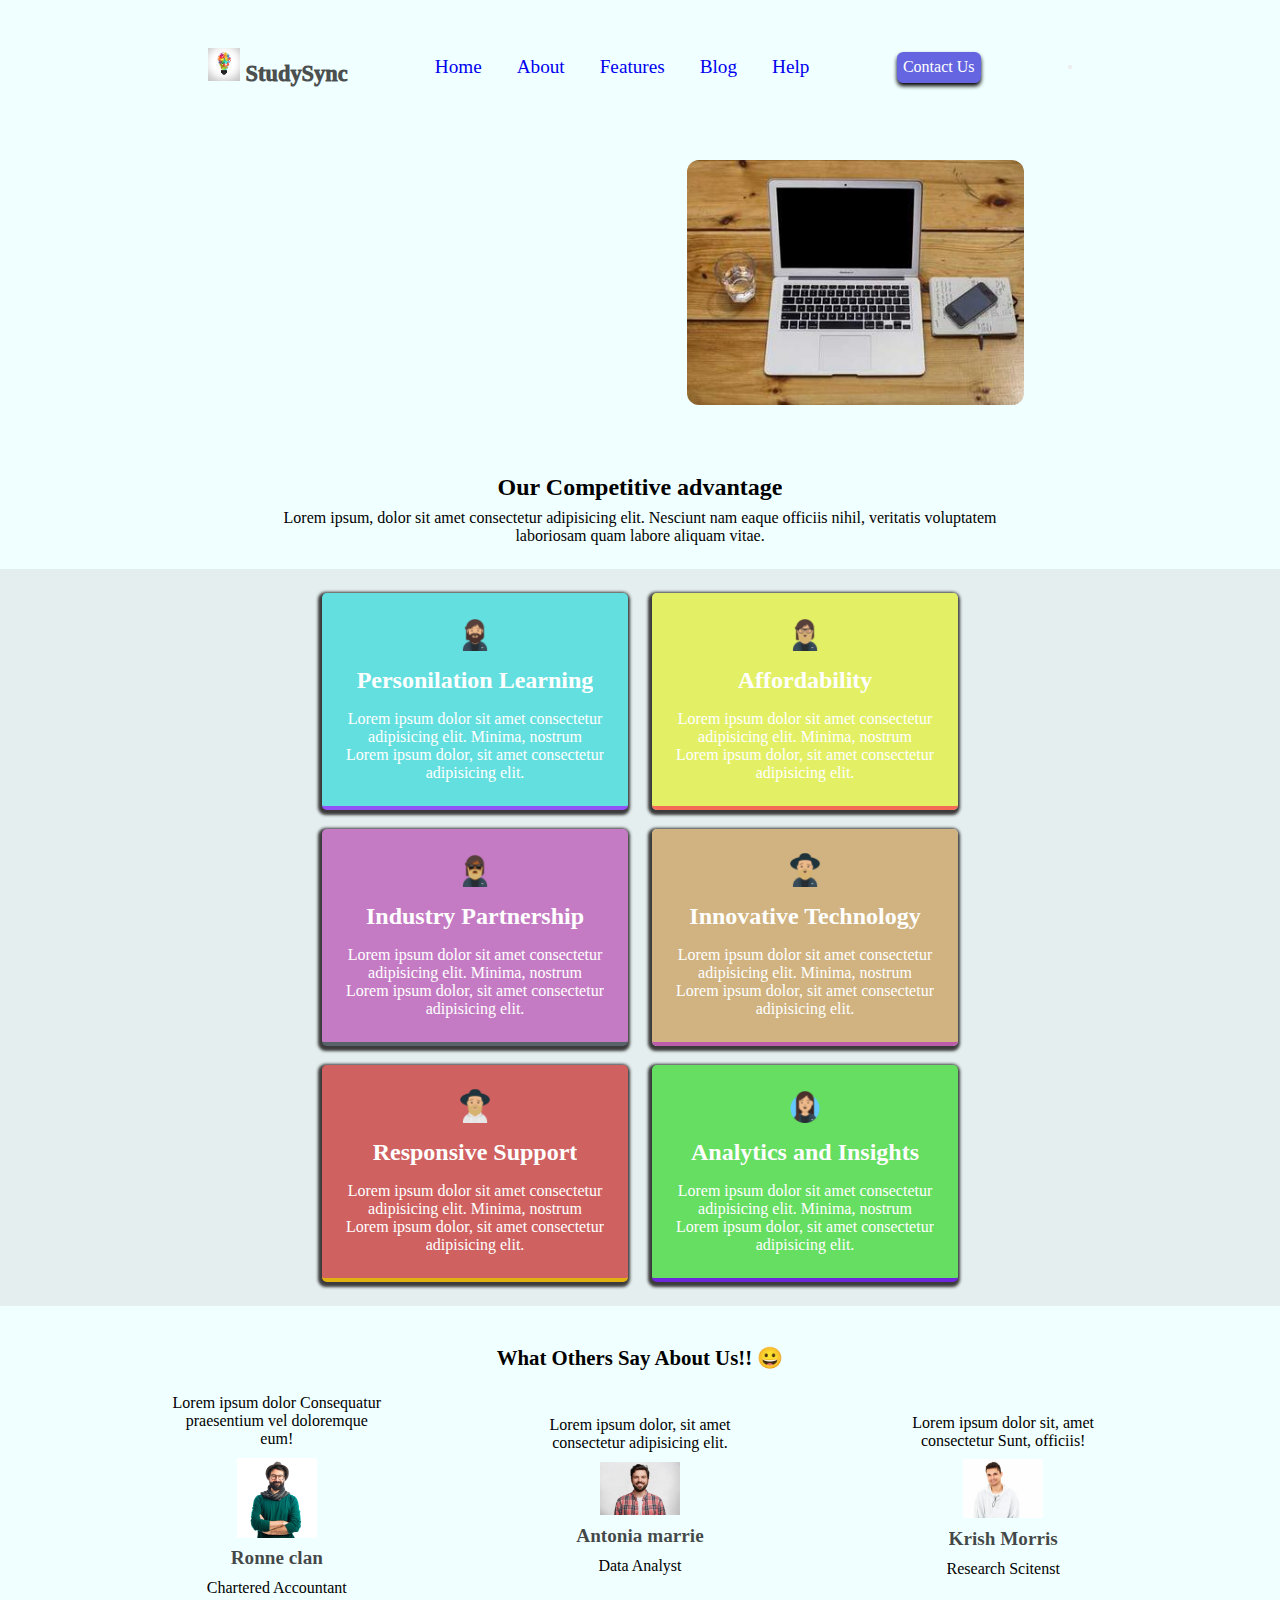
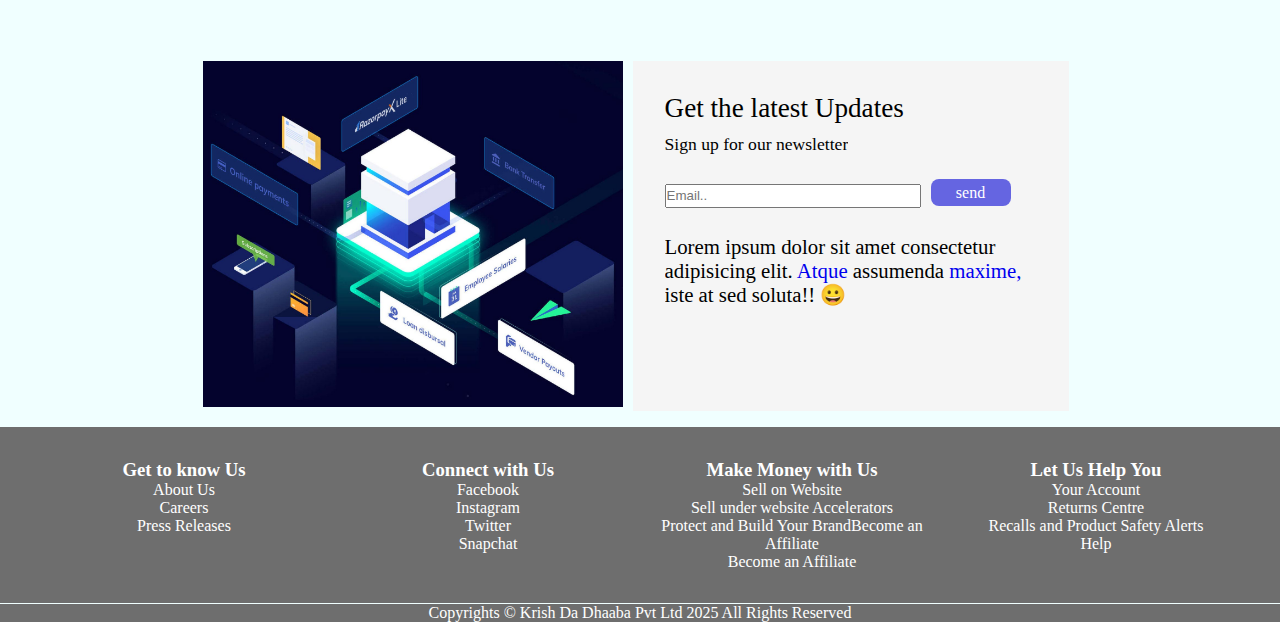
<file: index.html>
<!DOCTYPE html>
<html lang="en">

<head>
    <meta charset="UTF-8">
    <meta name="viewport" content="width=device-width, initial-scale=1.0">
    <title>Study Sync</title>
    <link rel="stylesheet" href="style.css">
</head>

<body>
    <header>

        <div class="content">
            <a href="#">
                <img class="img" src="logo.jpeg" alt="img_icon">
                <span id="name">StudySync</span>
            </a>
        </div>

        <div class="navbar">
            <a href="#">Home</a>
            <a href="#">About</a>
            <a href="#">Features</a>
            <a href="#">Blog</a>
            <a href="#">Help</a>
        </div>

        <a class="contact" href="#">Contact Us</a>

        <button class="menu-btn">
            <img src="icon.jpg" alt="###" class="btn">
        </button>


    </header>

    <div class="hero-section">

        <div class="container">

            <div class="leftbox">
                <p class="label">Very Proud to Introduce</p>
                <h1 class="title">Seamless Learning For Brighter Future</h1>
                <p class="descreption">
                    Join me on this complete web development course using the MERN stack and take your skills to the
                    next level!oin me on this complete web development course using the MERN stack and take your skills
                    to the next level!
                </p>
                <div class="buttons">
                    <a href="#">Start now</a>
                    <a href="#">Take Tour</a>
                </div>

            </div>

            <div class="rightbox">
                <img src="imag1.jpg" alt="$#">
            </div>

        </div>


    </div>

    <div class="card_container">

        <div class="card_header">
            <h2>Our Competitive advantage</h2>

            <p>
                Lorem ipsum, dolor sit amet consectetur adipisicing elit.
                Nesciunt nam eaque officiis nihil, veritatis voluptatem laboriosam quam labore aliquam vitae.
            </p>

        </div>

        <div class="box_container">

            <div class="box1 box">
                <img src="avataaars (1).png" alt="#">

                <h2>Personilation Learning</h2>

                <p>
                    Lorem ipsum dolor sit amet consectetur adipisicing elit. Minima, nostrum Lorem ipsum dolor, sit amet
                    consectetur adipisicing elit.

                </p>
            </div>

            <div class="box2 box">
                <img src="avataaars (2).png" alt="#">

                <h2>Affordability</h2>

                <p>
                    Lorem ipsum dolor sit amet consectetur adipisicing elit. Minima, nostrum Lorem ipsum dolor, sit amet
                    consectetur adipisicing elit.

                </p>
            </div>

            <div class="box3 box">
                <img src="avataaars (3).png" alt="#">

                <h2>Industry Partnership</h2>

                <p>
                    Lorem ipsum dolor sit amet consectetur adipisicing elit. Minima, nostrum Lorem ipsum dolor, sit amet
                    consectetur adipisicing elit.

                </p>
            </div>

            <div class="box4 box">
                <img src="avataaars (4).png" alt="#">

                <h2>Innovative Technology</h2>

                <p>
                    Lorem ipsum dolor sit amet consectetur adipisicing elit. Minima, nostrum Lorem ipsum dolor, sit amet
                    consectetur adipisicing elit.

                </p>
            </div>

            <div class="box5 box">
                <img src="avataaars (5).png" alt="#">

                <h2>Responsive Support</h2>

                <p>
                    Lorem ipsum dolor sit amet consectetur adipisicing elit. Minima, nostrum Lorem ipsum dolor, sit amet
                    consectetur adipisicing elit.

                </p>
            </div>

            <div class="box6 box">
                <img src="avataaars.png" alt="#">

                <h2>Analytics and Insights</h2>

                <p>
                    Lorem ipsum dolor sit amet consectetur adipisicing elit. Minima, nostrum Lorem ipsum dolor, sit amet
                    consectetur adipisicing elit.

                </p>
            </div>

        </div>


    </div>

    <div class="review">

        <span>What Others Say About Us!! &#x1F600</span>

        <div class="review_box">

            <div class="r1 r">
                <p>Lorem ipsum dolor Consequatur praesentium vel doloremque eum!</p>

                <img src="im1.jpg" alt="#">

                <a>Ronne clan</a>

                <span>Chartered Accountant</span>

            </div>

            <div class="r2 r">
                <p>Lorem ipsum dolor, sit amet consectetur adipisicing elit.</p>

                <img src="img2.jpg" alt="#">

                <a>Antonia marrie</a>

                <span>Data Analyst</span>

            </div>

            <div class="r3 r">
                <p>Lorem ipsum dolor sit, amet consectetur Sunt, officiis!</p>

                <img src="img3.jpg" alt="#">

                <a>Krish Morris</a>

                <span>Research Scitenst</span>

            </div>

        </div>
    </div>

    <div class="newsbox">

        <div class="main-content">

            <div class="left--box">
                <img src="icon.jpg" alt="#">
            </div>

            <div class="right--box">

                <div class="head-content">
                    <span>Get the latest Updates</span>
                    <p>Sign up for our newsletter</p>
                </div>

                <div class="form">
                    <input id="input" type="text" placeholder="Email..">
                    <a class="sendbutton" href="#">send</a>
                </div>

                <p id="para">Lorem ipsum dolor sit amet consectetur adipisicing elit. <a href="#">Atque</a> assumenda <a
                        href="#">maxime,</a> iste at sed soluta!! &#x1F600</p>

            </div>

        </div>

    </div>


    <footer>
        <div class="footerbox">

            <div class="b1" class="boxes">
                <h3>Get to know Us</h3>
                <ul>
                    <li>About Us</li>
                    <li>Careers</li>
                    <li>Press Releases</li>
                </ul>
            </div>

            <div class="b2" class="boxes">
                <h3>Connect with Us</h3>
                <li>Facebook</li>
                <li>Instagram</li>
                <li>Twitter</li>
                <li>Snapchat</li>
            </div>

            <div class="b" class="boxes">
                <h3>Make Money with Us</h3>
                <li>Sell on Website</li>
                <li>Sell under website Accelerators</li>
                <li>Protect and Build Your BrandBecome an Affiliate</li>
                <li>Become an Affiliate</li>
            </div>

            <div class="b4" class="boxes">
                <h3>Let Us Help You</h3>
                <li>Your Account</li>
                <li>Returns Centre</li>
                <li>Recalls and Product Safety Alerts</li>
                <li>Help</li>
            </div>

        </div>

    </footer>

    <div class="copy">
        <p id="copyright">Copyrights &#169; Krish Da Dhaaba Pvt Ltd 2025 All Rights Reserved</p>
    </div>
</body>

</html>
</file>
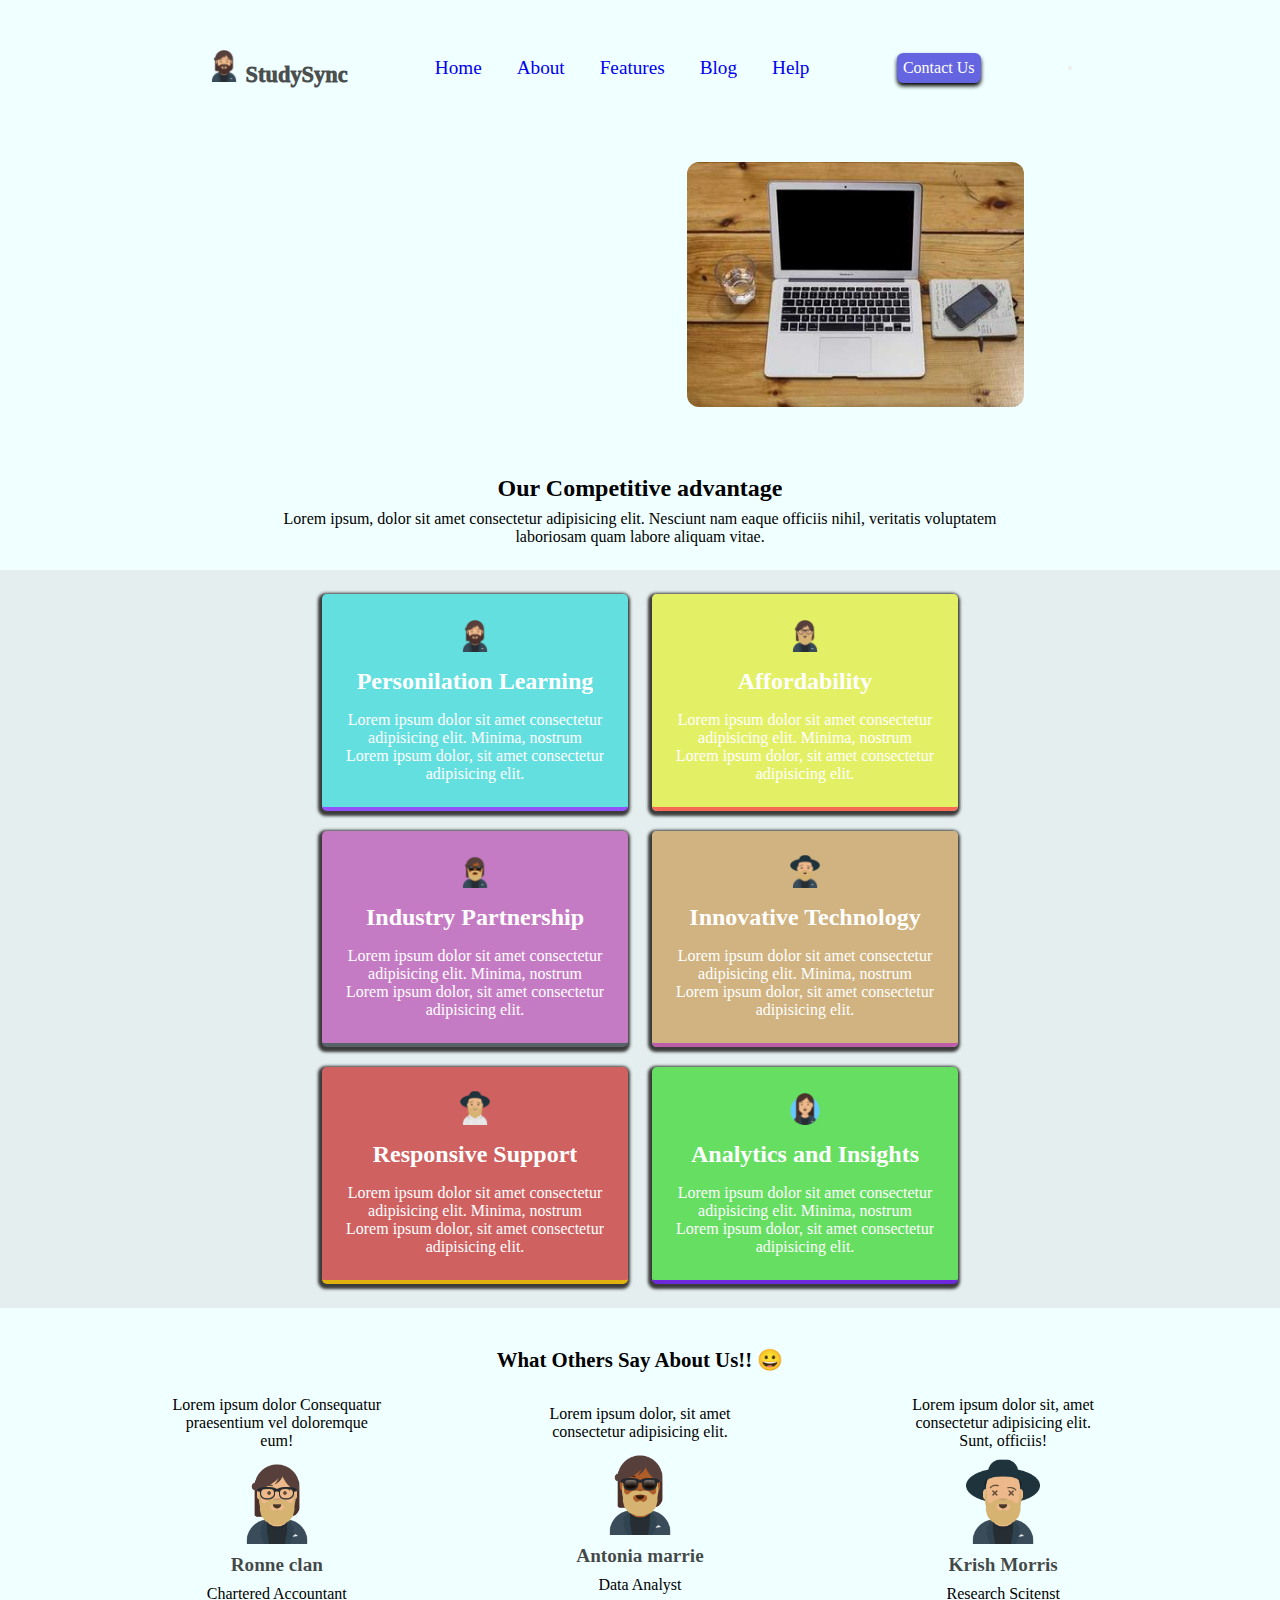
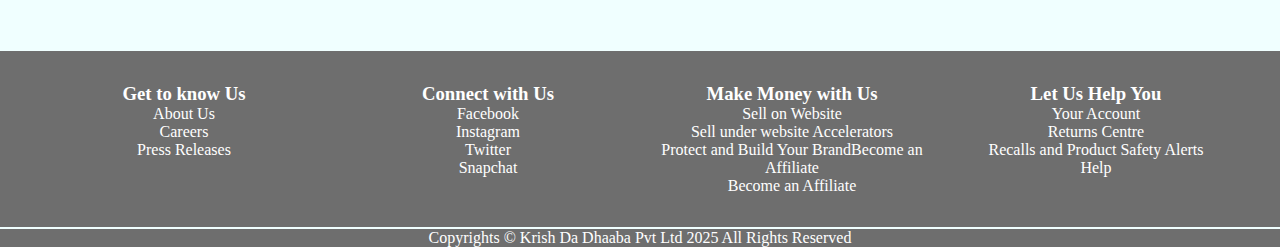
<file: webpage.html>
<!DOCTYPE html>
<html lang="en">

<head>
    <meta charset="UTF-8">
    <meta name="viewport" content="width=device-width, initial-scale=1.0">
    <title>Study Sync</title>
    <link rel="stylesheet" href="style.css">
</head>

<body>
    <header>

        <div class="content">
            <a href="#">
                <img class="img" src="avataaars (1).png" alt="img_icon">
                <span id="name">StudySync</span>
            </a>
        </div>

        <div class="navbar">
            <a href="#">Home</a>
            <a href="#">About</a>
            <a href="#">Features</a>
            <a href="#">Blog</a>
            <a href="#">Help</a>
        </div>

        <a class="contact" href="#">Contact Us</a>

        <button class="menu-btn">
            <img src="icon.jpg" alt="###" class="btn">
        </button>


    </header>

    <div class="hero-section">

        <div class="container">

            <div class="leftbox">
                <p class="label">Very Proud to Introduce</p>
                <h1 class="title">Seamless Learning For Brighter Future</h1>
                <p class="descreption">
                    Join me on this complete web development course using the MERN stack and take your skills to the
                    next level!oin me on this complete web development course using the MERN stack and take your skills
                    to the next level!
                </p>
                <div class="buttons">
                    <a href="#">Start now</a>
                    <a href="#">Take Tour</a>
                </div>

            </div>

            <div class="rightbox">
                <img src="imag1.jpg" alt="$#">
            </div>

        </div>


    </div>

    <div class="card_container">

        <div class="card_header">
            <h2>Our Competitive advantage</h2>

            <p>
                Lorem ipsum, dolor sit amet consectetur adipisicing elit.
                Nesciunt nam eaque officiis nihil, veritatis voluptatem laboriosam quam labore aliquam vitae.
            </p>

        </div>

        <div class="box_container">

            <div class="box1 box">
                <img src="avataaars (1).png" alt="#">

                <h2>Personilation Learning</h2>

                <p>
                    Lorem ipsum dolor sit amet consectetur adipisicing elit. Minima, nostrum Lorem ipsum dolor, sit amet
                    consectetur adipisicing elit.

                </p>
            </div>

            <div class="box2 box">
                <img src="avataaars (2).png" alt="#">

                <h2>Affordability</h2>

                <p>
                    Lorem ipsum dolor sit amet consectetur adipisicing elit. Minima, nostrum Lorem ipsum dolor, sit amet
                    consectetur adipisicing elit.

                </p>
            </div>

            <div class="box3 box">
                <img src="avataaars (3).png" alt="#">

                <h2>Industry Partnership</h2>

                <p>
                    Lorem ipsum dolor sit amet consectetur adipisicing elit. Minima, nostrum Lorem ipsum dolor, sit amet
                    consectetur adipisicing elit.

                </p>
            </div>

            <div class="box4 box">
                <img src="avataaars (4).png" alt="#">

                <h2>Innovative Technology</h2>

                <p>
                    Lorem ipsum dolor sit amet consectetur adipisicing elit. Minima, nostrum Lorem ipsum dolor, sit amet
                    consectetur adipisicing elit.

                </p>
            </div>

            <div class="box5 box">
                <img src="avataaars (5).png" alt="#">

                <h2>Responsive Support</h2>

                <p>
                    Lorem ipsum dolor sit amet consectetur adipisicing elit. Minima, nostrum Lorem ipsum dolor, sit amet
                    consectetur adipisicing elit.

                </p>
            </div>

            <div class="box6 box">
                <img src="avataaars.png" alt="#">

                <h2>Analytics and Insights</h2>

                <p>
                    Lorem ipsum dolor sit amet consectetur adipisicing elit. Minima, nostrum Lorem ipsum dolor, sit amet
                    consectetur adipisicing elit.

                </p>
            </div>

        </div>


    </div>

    <div class="review">

        <span>What Others Say About Us!! &#x1F600</span>

        <div class="review_box">

            <div class="r1 r">
                <p>Lorem ipsum dolor Consequatur praesentium vel doloremque eum!</p>

                <img src="avataaars (2).png" alt="#">

                <a>Ronne clan</a>

                <span>Chartered Accountant</span>
                
            </div>

             <div class="r2 r">
                <p>Lorem ipsum dolor, sit amet consectetur adipisicing elit.</p>

                <img src="avataaars (3).png" alt="#">

                <a>Antonia marrie</a>

                <span>Data Analyst</span>
                
            </div>

             <div class="r3 r">
                <p>Lorem ipsum dolor sit, amet consectetur adipisicing elit. Sunt, officiis!</p>

                <img src="avataaars (4).png" alt="#">

                <a>Krish Morris</a>

                <span>Research Scitenst</span>
                
            </div>

        </div>
    </div>

    

<footer>
        <div class="footerbox">

            <div class="b1" class="boxes">
                <h3>Get to know Us</h3>
                <ul>
                    <li>About Us</li>
                    <li>Careers</li>
                    <li>Press Releases</li>
                </ul>
            </div>

            <div class="b2" class="boxes">
                <h3>Connect with Us</h3>
                <li>Facebook</li>
                <li>Instagram</li>
                <li>Twitter</li>
                <li>Snapchat</li>
            </div>

            <div class="b" class="boxes">
                <h3>Make Money with Us</h3>
                <li>Sell on Website</li>
                <li>Sell under website Accelerators</li>
                <li>Protect and Build Your BrandBecome an Affiliate</li>
                <li>Become an Affiliate</li>
            </div>

            <div class="b4" class="boxes">
                <h3>Let Us Help You</h3>
                <li>Your Account</li>
                <li>Returns Centre</li>
                <li>Recalls and Product Safety Alerts</li>
                <li>Help</li>
            </div>

        </div>  
        
    </footer>

     <div class="copy">
                <p id="copyright">Copyrights &#169; Krish Da Dhaaba Pvt Ltd 2025 All Rights Reserved</p>
             </div>
</body>

</html>
</file>
<file: style.css>
* {
    margin: 0;
    padding: 0;
    box-sizing: border-box;
    text-decoration: none;
    overflow-x: hidden;

}

body {
    width: 100vw;
    height: max-content;
    text-align: center;
    background-color: azure;
    list-style-type: none;
    /* padding: 1rem; */

}

header {
    /* border: 2px solid black; */
    max-width: 70vw;
    display: flex;
    justify-content: space-between;
    align-items: center;
    margin-left: auto;
    margin-right: auto;
    margin-top: 2rem;
    padding: 1rem;

    /* gap: 30px; */


}

.content {
    color: blanchedalmond;
    display: none;
    display: flex;
    justify-content: space-evenly;
    align-items: center;
    font-size: 1.4em;
    font-weight: 1000;

}

#name {
    color: rgb(0, 0, 0, .7);
}

.img {
    width: 2rem;
}


.navbar {
    display: flex;
    justify-content: center;
    align-items: center;
    font-size: 1.2em;
    gap: 35px;
    transition: all 2s linear 1s;
}

.navbar>a:hover {

    color: rgb(55, 123, 201);
}

.contact {
    width: fit-content;
    height: fit-content;
    background-color: rgb(101, 101, 225);
    color: white;
    padding: 0.4rem;
    border-radius: 0.4rem;
    box-shadow: 0px 3px 4px 0px black;
    margin: 0 0;
}

.contact:hover {
    background-color: #5254f8;
}

.menu-btn>.btn {
    display: none;
    /* width: 1.5rem; */
}

@media screen and (max-width:980px) {
    .navbar {
        display: none;
    }

    .contact {
        display: none;
    }

    .menu-btn {
        border: none;
    }

    .menu-btn>.btn {
        /* margin-top: 0.5rem; */
        padding: 0.1rem;
        display: block;
        width: 2rem;
        opacity: 0.7;

    }
}

.container {
    max-width: 65vw;
    display: flex;
    flex-direction: row;
    justify-content: space-around;
    align-items: center;
    margin: .8rem auto;
    padding: rem;
    box-sizing: border-box;
    /* gap: 0.1rem; */
}

.leftbox {
    width: 100%;
    text-align: center;
    display: flex;
    flex-direction: column;
    justify-content: start;
    align-items: start;
    gap: 0.8rem;
    box-sizing: border-box;

    animation: movement 2s linear forwards;
    opacity: 0;
}

@keyframes movement {
    0% {
        opacity: 0;
        transform: translateX(-500px);


    }

    100% {
        opacity: 1;
        transform: translateX(0);

    }
}

.label {
    font-size: 1.3rem;
    color: rgb(15, 98, 172);
    font-weight: 500;
    text-align: left;
    padding: 0.4rem;
}

.title {
    font-weight: 800;
    padding: .4rem;
    text-align: left;
}

.descreption {
    width: 72%;
    padding: .4rem;
    text-align: left;

}

.buttons {
    display: flex;
    flex-direction: row;
    gap: 2rem;


}

.buttons>a {
    width: 6rem;
    height: fit-content;
    background-color: rgb(101, 101, 225);
    color: white;
    padding: 0.4rem;
    border-radius: .5rem;


}

.buttons>a:last-child {
    background-color: rgba(0, 0, 0, 0.61);
}

.rightbox {

    margin-top: 0.8rem;
    padding: 2rem;
    display: flex;
    justify-content: center;
    align-items: center;
    flex-shrink: 0.5rem;
    box-sizing: border-box;
    overflow: hidden;
    animation: rightbox 2s linear forwards;

}


.rightbox>img {
    width: 650px;
    border-radius: 12px;
    /* box-shadow: 0px 2px 3px 4px rgba(205, 182, 182, 0.284); */
    transition: all 3s ease-in-out 1s;
}

@keyframes rightbox {
    0% {
        opacity: 0;
        transform: translateX(500px);

    }

    100% {
        opacity: 1;
        transform: translateX(0);

    }
}


@media screen and (max-width:1000px) {


    .container {
        max-width: 70vw;
        display: flex;
        flex-direction: column;
        justify-content: space-evenly;
        align-items: center;
        gap: 2rem;
    }

    .descreption {
        width: 55%;
        text-align: center;
    }

    .label {
        font-size: 1.3rem;
        color: rgb(15, 98, 172);
        font-weight: 500;
        text-align: center;
    }

    .title {
        font-weight: 800;
        padding: 1rem;
        text-align: center;
        gap: 1rem;
    }

    .buttons,
    #send-button {
        display: flex;
        flex-direction: row;
        gap: 2rem;
        justify-content: center;
    }

    .leftbox {
        justify-content: center;
        align-items: center;
        width: fit-content;
    }

    .rightbox>img {
        width: 350px;
    }

    .review_box {
        grid-template-columns: repeat(1, .7fr);
        row-gap: 1rem;
        place-content: center;

    }


}

.card_container {
    width: 100vw;
    height: max-content;
    box-sizing: border-box;
}

.card_header {
    width: 60%;
    padding: 1.5rem;
    display: flex;
    flex-direction: column;
    justify-content: center;
    align-items: center;
    gap: .5rem;
    /* border: 1px solid black; */
    margin: 0 auto;
}

.card_header>h2 {
    font-weight: 550;
}

.box_container {

    width: 100%;
    /* padding: 1rem; */
    display: grid;
    /* grid-template-rows: repeat(3,1fr); */
    grid-template-columns: repeat(2, .250fr);
    /* grid-template-columns:repeat(auto-fit,minmax(50%,50%)); */
    padding: 1rem;
    margin: 0 auto;
    row-gap: .2rem;
    column-gap: 1.5rem;
    place-content: center;
    box-sizing: border-box;
    background-color: rgba(186, 180, 180, 0.222);

}

.box {
    padding: 1.5rem;
    display: flex;
    flex-direction: column;
    justify-content: center;
    align-items: center;
    gap: 1rem;
    /* border: 1px solid black; */
    margin: .5rem auto;

    box-shadow: -1px 2px 3px 3px rgba(31, 29, 29, 0.86);

    box-sizing: border-box;
    color: white;

    border-bottom: 4px solid;
    border-bottom-style: inset;
    border-radius: .3rem;
    transition: all 2s linear 1s;
    animation: boxes 5s linear forwards;

}


@keyframes boxes {
    0% {
        transform: scale(-1);
        /* transform: translateX(-500px); */
        opacity: 0;

    }

    100% {
        transform: scale(1);
        /* transform: translateX(0px); */
        opacity: 1;

    }
}

.box>img {
    width: 2rem;
}

@media screen and (max-width:950px) {
    .box_container {
        grid-template-columns: repeat(1, 0.4fr);
    }


}

.box1 {
    background-color: rgb(100, 223, 223);

    border-bottom-color: #9252f8;
}

.box2 {
    background-color: rgba(226, 241, 16, 0.614);

    border-bottom-color: #f85252d7;
}

.box3 {
    background-color: rgb(197, 123, 196);

    border-bottom-color: #315948bc;
}

.box4 {
    background-color: rgba(204, 168, 107, 0.849);

    border-bottom-color: #b538b9b6;
}

.box5 {
    background-color: rgb(208, 97, 97);

    border-bottom-color: #e0b20f;
}

.box6 {
    background-color: rgb(102, 222, 98);

    border-bottom-color: #431986;
}

.review {
    width: 100vw;
    /* height: 40vh; */
    display: flex;
    flex-direction: column;
    /* align-items: center; */
    justify-content: center;
    margin: 2.5rem 0;
}

.review>span {
    font-size: 1.3rem;
    font-weight: 600;
}


.review_box {
    width: 80%;

    margin: 1rem auto;
    margin-bottom: 0;
    display: grid;
    grid-template-columns: repeat(3, .3fr);
    place-content: center;
    justify-content: space-between;
    column-gap: 1rem;
    /* box-shadow: -4px 8px 4px 0px grey,4px 8px 4px 1px grey; */

}

.r {
    display: flex;
    flex-direction: column;
    justify-content: center;
    align-items: center;
    gap: .6rem;
    padding: .5rem;
    /* box-shadow: inset 2px 2px 6px 1px rgba(36, 64, 190, 0.663); */
    /* box-sizing: border-box; */
    margin: 0 0;
    border-radius: 10px;
    transition: all 3s linear 0s;


    transition: all 2s alternate 1s;
    animation: review-box 2s linear 1s infinite alternate;
}

@keyframes review-box {
    0% {
        box-shadow: inset -3px -3px 6px 1.5px rgba(36, 64, 190, 0.663);

    }

    100% {
        box-shadow: inset 3px 3px 6px 1.5px rgba(36, 64, 190, 0.663);
    }
}

.r>p {
    width: 75%;

}

.r>img {
    width: 5rem;
}

.r>a {
    color: #000000ba;
    font-size: 1.2rem;
    font-weight: 600;
}


@media screen and (max-width:1050px) {

    .review_box {
        grid-template-columns: repeat(1, .4fr);
        place-content: center;
        row-gap: 1rem;

    }
}

.footerbox {
    width: 100vw;

    padding: 2rem;
    display: grid;
    grid-template-columns: repeat(4, 1fr);
    margin-bottom: .1rem;

    background-color: rgba(58, 53, 53, 0.716);
    color: white;
}

.boxes {
    display: flex;
    flex-direction: column;
    text-align: left;
    /* align-items: start; */
    padding: .5rem;

}

.copy {
    text-align: center;
    background-color: rgba(58, 53, 53, 0.716);
    color: white;
}

/* ------------------------------------------------------------------------ */
.newsbox {
    width: 100vw;
    height: fit-content;
    box-sizing: border-box;
    /* overflow: hidden; */
    padding: 1em;

}

.main-content {
    width: 70%;
    height: fit-content;
    margin: 0 auto;
    display: flex;
    flex-direction: row;
    gap: 10px;
}

.left--box {
    width: 48%;
    transition: all 2s linear 1s;
    overflow: hidden;
    /* box-shadow: -4px 8px 4px 0px grey,4px 8px 4px 1px grey; */
    animation: left-box 5s linear 1s infinite alternate;
}

.left--box>img {
    width: 100%;
    transition: all 2s linear 1s;
    /* box-shadow: -4px 8px 4px 0px grey,4px 8px 4px 1px grey; */
    animation: left-box-img 5s linear 1s forwards;
}


@keyframes left-box-img {

    from {
        opacity: 0;
        transform: translateX(-500px);
    }

    to {
        opacity: 1;
        transform: translateX(0px);
    }
}

.right--box {
    width: 50%;
    display: flex;
    flex-direction: column;
    padding: 2em;
    gap: 1.5em;
    position: relative;
    transition: all 4s linear 1s;
    background-color: whitesmoke;

    animation: right-box 2s linear 8s infinite, right-box-content 5s linear 1s forwards;

}



@keyframes right-box {

    0% {

        border-top: 1px dotted rgba(37, 14, 211, 0.899);
        border-width: 5px;
    }

    25% {

        border-right: 1px dotted rgba(37, 14, 211, 0.899);
        border-width: 5px;

    }

    50% {

        border-bottom: 2px dotted rgb(222, 144, 17);
        border-width: 5px;

    }

    100% {
        border-left: 1px dotted rgba(1, 20, 20, 0.789);
        border-width: 5px;

    }
}

@keyframes right-box-content {

    from {
        opacity: 0;
        transform: translateX(500px);
    }

    to {
        opacity: 1;
        transform: translateX(0px);
    }
}

.head-content {
    display: flex;
    flex-direction: column;
    width: max-content;
    align-items: start;
    gap: 10px;
    /* margin-left:2em; */
}

.head-content>p {
    font-size: 1.1rem;
}

.form {
    display: flex;
    flex-direction: row;
    width: max-content;
    justify-content: left;
    gap: 10px;
    /* margin-left: 1em; */
    width: 50vw;
    height: 2rem;
}

#input {
    position: relative;
    top: 5px;
    width: 40%;
    height: 1.5rem;
}

.head-content>span {
    font-size: 1.7rem;
    font-weight: 545;

}

#para {
    width: 100%;
    text-align: left;
    font-size: 1.3rem;
}

.form>.sendbutton {
    width: 5rem;
    height: fit-content;
    background-color: rgb(101, 101, 225);
    color: white;
    padding: 0.3rem;
    border-radius: .5rem;


}

@media screen and (max-width:1000px) {

    .newsbox {
        height: 115vh;
    }

    .main-content {
        width: 70vw;

        display: flex;
        flex-direction: column;
        justify-content: center;
        align-items: center;
        transition: all 2s linear 1s;
    }


    .left--box {
        width: 70%;
        transition: all 2s linear 1s;
    }

    .left--box>img {
        width: 105%;
        height: fit-content;
        transition: all 2s linear 1s;
    }


    .right--box {
        width: 80%;
        display: flex;
        flex-direction: column;
        padding: 1em;
        gap: 2em;
        position: relative;
    }

    .head-content {
        display: flex;
        flex-direction: column;
        width: max-content;
        align-items: start;
        gap: 10px;

        /* margin-left:2em; */
    }

    .head-content>span {
        font-size: 1.4rem;
        font-weight: 545;

    }

    .head-content>p {
        font-size: 1.1rem;

    }

    .form {
        display: flex;
        flex-direction: row;
        width: max-content;
        justify-content: left;
        gap: 10px;
        /* margin-left: 1em; */
        width: 50vw;
        height: 2rem;
    }

    #input {
        position: relative;
        top: 5px;
        width: 50%;
        height: 1.5rem;
    }




}
</file>
